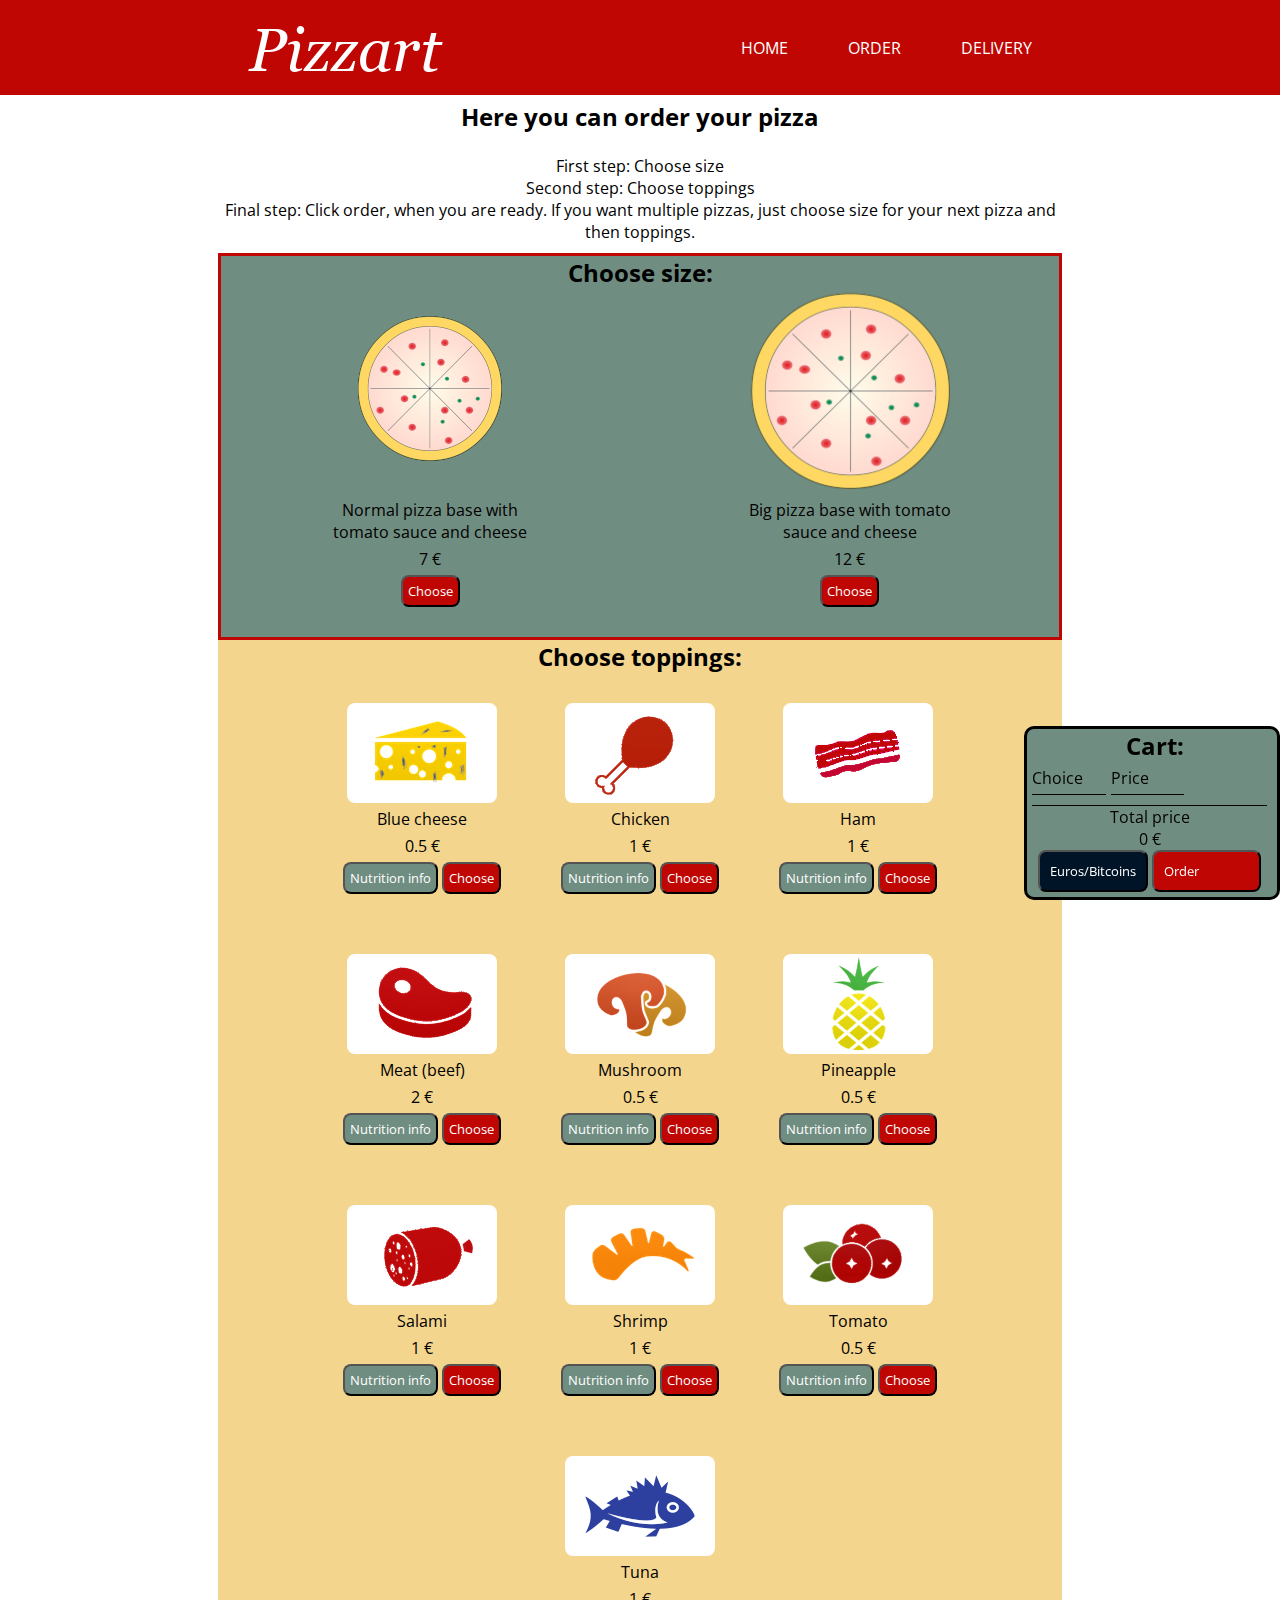
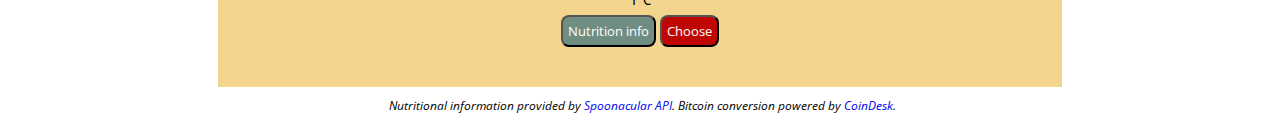
<file: order.html>
<!DOCTYPE html>
<html lang="en">

<head>
    <meta charset="UTF-8">
    <meta name="viewport" content="width=device-width, initial-scale=1.0">
    <title>Order</title>
    <link href="css/style.css" rel="stylesheet">
    <link rel="stylesheet" href="https://fonts.googleapis.com/css?family=Proza+Libre">
    <link rel="stylesheet" href="https://fonts.googleapis.com/css?family=Open+Sans">

    <!--jQuery hampurilaismenun funktiolle-->
    <script src="https://code.jquery.com/jquery-3.4.1.slim.min.js"
        integrity="sha256-pasqAKBDmFT4eHoN2ndd6lN370kFiGUFyTiUHWhU7k8=" crossorigin="anonymous"></script>

</head>

<body>
    <header class="main-header">
        <nav>
            <ul class="menu">
                <li class="logo"><a href="index.html"><img class="resize" src="img/testilogo.png" alt="Logo" width="100"
                            height="30"></a></li>
                <li class="item"><a href="index.html">Home</a></li>
                <li class="item"><a href="order.html">Order</a></li>
                <li class="item"><a href="delivery.html">Delivery</a></li>

                <li class="toggle"><span class="bars"></span></li>
            </ul>
        </nav>
    </header>
    <main class="order-main">
        <header class="order-header">
            <h2>Here you can order your pizza</h2>
            <br>
            <p>First step: Choose size </p>
            <p>Second step: Choose toppings</p>
            <p>Final step: Click order, when you are ready. If you want multiple pizzas, just choose size for your next
                pizza and then toppings.
        </header>
        <section class="container sizes">
            <h2 class="section-header">Choose size:</h2>
            <div class="size">
                <figure><img class="item-image" src="img/pizzanormaali.png" alt="normalsize"></figure>
                <p class="item-title size-title">Normal pizza base with tomato sauce and cheese</p>
                <p class="item-price">7 €</p>
                <button class="choose-item button" type="button">Choose</button>
            </div>
            <div class="size">
                <figure><img class="item-image" src="img/pizzabig.png" alt="bigsize"></figure>
                <p class="item-title size-title">Big pizza base with tomato sauce and cheese</p>
                <p class="item-price">12 €</p>
                <button class="choose-item button" type="button">Choose</button>
            </div>
        </section>

        <section class="container fillings">
            <h2 class="section-header">Choose toppings:</h2>
            <div class="filling">
                <figure><img class="item-image" src="img/blue_cheese.png" alt="blue-cheese"></figure>
                <p class="item-title">Blue cheese</p>
                <p class="item-price">0.5 €</p>
                <button class="popup button" id="bluecheese">Nutrition info</button>
                <button class="choose-item button" type="button">Choose</button>
                <aside class="form-container popuptext">
                    <ul class="nutritions"></ul>
                    <button type="button" class="button cancel">Cancel</button>
                </aside>
            </div>

            <div class="filling">
                <figure><img class="item-image" src="img/chicken.png" alt="chicken"></figure>
                <p class="item-title">Chicken</p>
                <p class="item-price">1 €</p>
                <button class="popup button" id="chicken">Nutrition info</button>
                <button class="choose-item button" type="button">Choose</button>
            </div>

            <div class="filling">
                <figure><img class="item-image" src="img/ham.png" alt="ham"></figure>
                <p class="item-title">Ham</p>
                <p class="item-price">1 €</p>
                <button class="popup button" id="ham">Nutrition info</button>
                <button class="choose-item button" type="button">Choose</button>
            </div>

            <div class="filling">
                <figure><img class="item-image" src="img/meat.png" alt="meat"></figure>
                <p class="item-title">Meat (beef)</p>
                <p class="item-price">2 €</p>
                <button class="popup button" id="meat">Nutrition info</button>
                <button class="choose-item button" type="button">Choose</button>
            </div>

            <div class="filling">
                <figure><img class="item-image" src="img/mushroom.png" alt="mushroom"></figure>
                <p class="item-title">Mushroom</p>
                <p class="item-price">0.5 €</p>
                <button class="popup button" id="mushroom">Nutrition info</button>
                <button class="choose-item button" type="button">Choose</button>
            </div>

            <div class="filling">
                <figure><img class="item-image" src="img/pineapple.png" alt="pineapple"></figure>
                <p class="item-title">Pineapple</p>
                <p class="item-price">0.5 €</p>
                <button class="popup button" id="pineapple">Nutrition info</button>
                <button class="choose-item button" type="button">Choose</button>
            </div>

            <div class="filling">
                <figure><img class="item-image" src="img/salami.png" alt="salami"></figure>
                <p class="item-title">Salami</p>
                <p class="item-price">1 €</p>
                <button class="popup button" id="salami">Nutrition info</button>
                <button class="choose-item button" type="button">Choose</button>
            </div>

            <div class="filling">
                <figure><img class="item-image" src="img/shrimp.png" alt="shrimp"></figure>
                <p class="item-title">Shrimp</p>
                <p class="item-price">1 €</p>
                <button class="popup button" id="shrimp">Nutrition info</button>
                <button class="choose-item button" type="button">Choose</button>
            </div>

            <div class="filling">
                <figure><img class="item-image" src="img/tomato.png" alt="tomato"></figure>
                <p class="item-title">Tomato</p>
                <p class="item-price">0.5 €</p>
                <button class="popup button" id="tomato">Nutrition info</button>
                <button class="choose-item button" type="button">Choose</button>
            </div>

            <div class="filling">
                <figure><img class="item-image" src="img/tuna.png" alt="tuna"></figure>
                <p class="item-title">Tuna</p>
                <p class="item-price">1 €</p>
                <button class="popup button" id="tuna">Nutrition info</button>
                <button class="choose-item button" type="button">Choose</button>
            </div>
        </section>
    </main>
    <div class="order-cart-container">
        <section class="order-cart container">
            <h2 class="section-header">Cart:</h2>
            <div class="cart-row">
                <p class="cart-item cart-header cart-column">Choice</p>
                <p class="cart-price cart-header cart-column">Price</p>
            </div>
            <div class="cart-items">
            </div>
            <div class="cart-total">
                <p class="cart-total-title">Total price</p>
                <p class="cart-total-price">0 €</p>
                <button class="exchange button" type="button">Euros/Bitcoins</button>
                <button class="order button" type="button">Order</button>
            </div>
        </section>
    </div>
    <footer class="sources">
        <p>Nutritional information provided by <a href="https://spoonacular.com/food-api">Spoonacular API</a>. Bitcoin
            conversion powered by <a href="https://www.coindesk.com/price/bitcoin">CoinDesk</a>.</p>
    </footer>

    <script src="js/script.js"></script>
    <script src="js/api.js"></script>
    <script src="js/order.js"></script>
</body>

</html>
</file>
<file: css/style.css>
*{
    margin: 0;
    padding: 0;
    box-sizing: border-box;
    text-decoration: none;
    list-style: none;
    font-family: "Open Sans", SansSerif;
    text-align: center;

}
body{
    display: flex;
    flex-wrap: wrap;
    background-color: white;
}
main{
    padding: 75px 10px;
    background-color: white;
}
.home.active{
    padding-top: 230px;
}
h1{
    font-family: "Proza Libre", SansSerif;
}
#map{
    height: 400px;
    width: 100%;
}
video{
    width: 100%;
    height: auto;
}
.banner-container{
    display: flex;
    flex-wrap: wrap;
    width: 100%;
    justify-content: space-between;
    align-items: center;
    background: #BF0603;
}
.banner-container a{
    display: block;
    text-transform: uppercase;
    color: white;
    font-size: 125%;
}
.banner-container a:hover{
    background-color: #8D0801;
    width: 50%;
}
.pizza-img{
    max-width: 25%;
    height: auto;
}
/* NAVBAR ALLA */
nav{
    background-color: #BF0603;
    padding: 0 20px;
    position: fixed;
    width: 100%;
}
.menu li a {
    display: block;
    text-transform: uppercase;
    color: white;
    padding: 15px 5px;
}
.item a:hover, .cart a:hover, .toggle:hover{
    background: #8D0801;
    border-radius: 25px;
}

/* Mobiili- ja tablet-navbar */
.menu{
    display: flex;
    flex-wrap: wrap;
    justify-content: space-between;
    align-items: center;
}
.logo{
    flex: 1;
}
.logo a{
    max-width: 100px;
}
.toggle{
    order: 1;
    padding: 5px 5px;
}
.item{
    order: 3;
    width: 100%;
    text-align: center;
    display: none;
}
.item.active{
    display: block;
}
/* Alla hampurilais-valikon viivat */
.bars{
    background: white;
    display: inline-block;
    position: relative;
    height: 2px;
    width: 18px;
    margin: 5px;
    text-align: start;
}
.bars::before,.bars::after{
    background: white;
    display: inline-block;
    position: absolute;
    content:"";
    height: 2px;
    width: 18px;
}
.bars::before{
    top: 5px;
}
.bars::after{
    top: -5px;
}
/* responsive a la pizza */
@media all and (min-width: 700px) {
    main{
        padding: 100px 5px 0;
    }
    .item{
        display: block;
        width: auto;
    }
    .toggle{
        display: none;
    }
    .menu li a{
        padding: 15px 30px;
    }
    .resize{
        width: 200px;
        height: auto;
    }
    .pizza-img{
        max-width: 100%;
        height: auto;
    }
    .banner-container a{
        font-size: 200%;
    }
    .order-cart-container{
        padding: 0 17%;
    }

}
@media all and (min-width: 1200px) {
    main{
        padding: 100px 17% 0;
    }
    nav{
        padding: 0 17%;
    }
    .banner-container a{
        font-size: 300%;
    }
    .order-cart-container{
        right: 0;
        bottom: 0;
        max-width: 20%;
        position: fixed;
        padding: 0;
    }
    #map{
        height: 500px;
    }

}
.order-header, .delivery-header{
    padding-bottom: 10px;
}

/* Täyte- ja kokovalintakuvien mutoilu */
.fillings img{
    /*border: 1px solid black;*/
    border-radius: 8px;
    background-color: white;
}
h2{
    width: 100%;
}
/* Täytteiden valinnan muotoilu*/
.fillings{
    display:flex;
    flex-wrap:wrap;
    padding-bottom: 10px;
    justify-content: center;
    background-color: #F4D58D;
}
.filling{
    padding: 30px;
}

/* Pizzan koon valinta osion muotoilut */
.sizes{
    display:flex;
    flex-wrap:wrap;
    justify-content:space-around;
    width: 100%;
    padding-bottom: 30px;
    background-color: #708D81;
    border-style: solid;
    border-color: #BF0603;
}
.size-title{
    width: 220px;
    margin-top: 5px;
}
.item-title{
    margin-bottom: 5px;
}
.item-price{
    margin-bottom: 5px;
}
/* Ostoskorin mutoilut*/
.order-cart{
    display:flex;
    flex-wrap:wrap;
    padding-left: 5px;
    padding-bottom: 5px;
    align-items: center;
    background-color: #708D81;
    border-radius: 10px;
    border: 3px solid black;
}
.order-cart-container{
    width: 100%;
}
.cart-column{
    width: 50%;
    margin-right: 5px;
    margin-top: 5px;
    padding-bottom: 5px;
    align-items:center;
}
.cart-header{
    width: 100%;
    border-bottom: 1px solid black;
    display:flex;
}
.cart-row{
    width: 100%;
    display: flex;
    align-items: baseline;
    margin: 0;
    padding: 0;
}
.cart-items{
    width: 100%;
}
.cart-item{
    width: 30%;
}
.cart-price {
    width: 30%;
}

.cart-total {
    border-top: 1px solid black;
    margin-top: 10px;
    margin-right: 10px;
    width: 100%;
}

/* Nutrition info -painikkeesta aukeavan infolaatikon määritys*/
.popuptext{
    display:none;
    position:fixed;
    width: 400px;
    height: 300px;
    margin-top: -150px;
    margin-left: -125px;
    top: 50%;
    left: 50%;
    border: 10px solid black;
    border-radius: 8px;
    text-align: left;
}
.form-container {
    max-width: 250px;
    padding: 5px;
    background-color: #708D81;
}
.nutritions{
    list-style: none;
}
.cancel{
    background-color: #BF0603;
    padding: 5px;
    border-radius: 8px;
    color: white;
    margin-top: 10px;
}
/*Footer osion muotoilut */
.sources{
    width: 100%;
    font-style: italic;
    font-size: 12px;
    margin-left: 5px;
    margin-bottom: 5px;
    margin-top: 10px;
}

/* Painikkeiden muotoilu */
.choose-item{
    background-color: #BF0603;
    padding: 5px;
    border-radius: 8px;
    color: white;
}
.popup{
    background-color: #708D81;
    padding: 5px;
    border-radius: 8px;
    color: white;
}
.remove-item{
    background-color: #001427;
    padding: 5px;
    border-radius: 8px;
    color: white;
}
.exchange{
    background-color: #001427;
    padding: 10px;
    border-radius: 8px;
    color: white;
}
.order{
    background-color: #BF0603;
    padding: 10px;
    padding-right: 60px;
    border-radius: 8px;
    color: white;
}
.button{
    cursor: pointer;
}

/* Delivery sivun css määritykset */
.delivery-main{
    width: 100%;
}
.delivery-main.active{
    padding-top: 110px;
}

#results{
    margin-top: 0;
    margin-bottom: 20px;
}

/*Delivery sivun painikkeet ja syötekenttä */
#locatebutton{
    background-color: #708D81;
    padding: 5px;
    border-radius: 8px;
    color: white;
}
#finishorder{
    background-color: #BF0603;
    padding: 25px;
    border-radius: 8px;
    color: white;
    font-size: 150%;
}
#address{
    width: 80%;
    height: 25px;
    margin-right: 10px;
    margin-bottom: 10px;
    margin-top: 10px;
}
</file>
